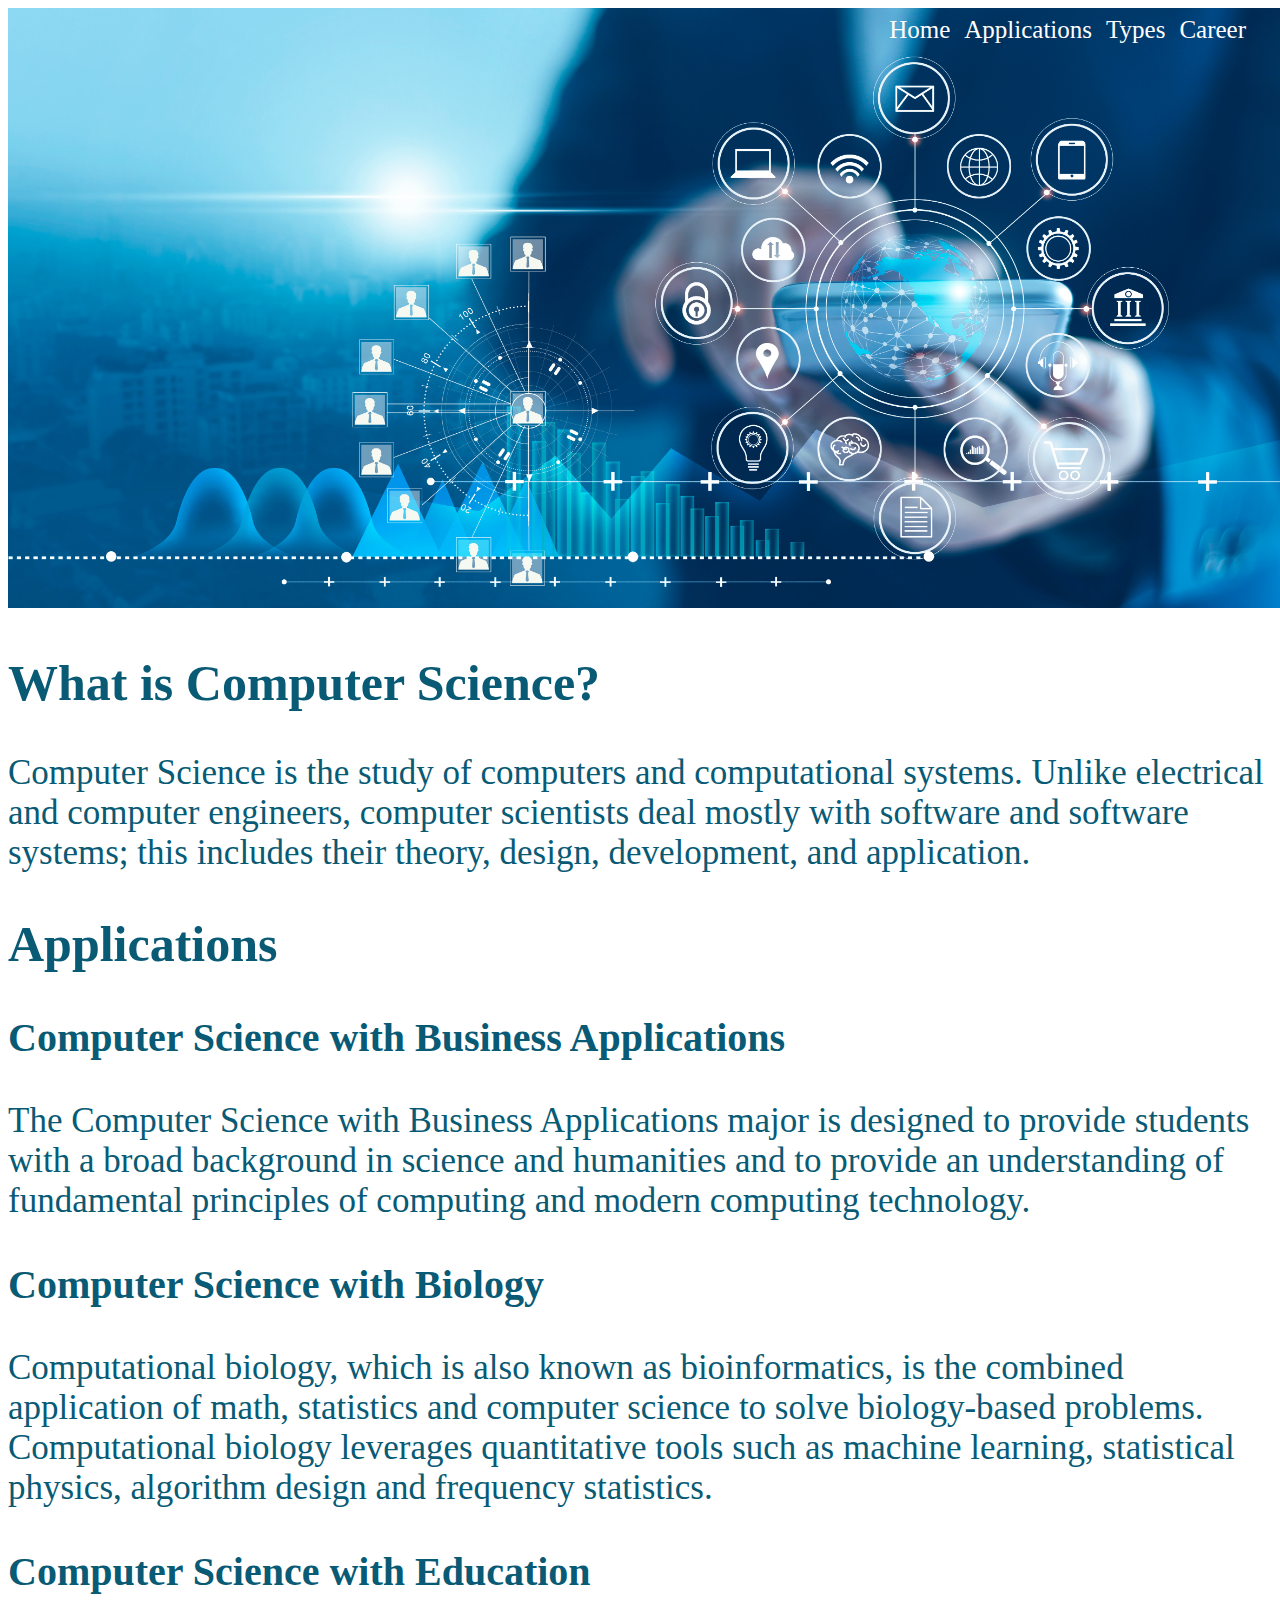
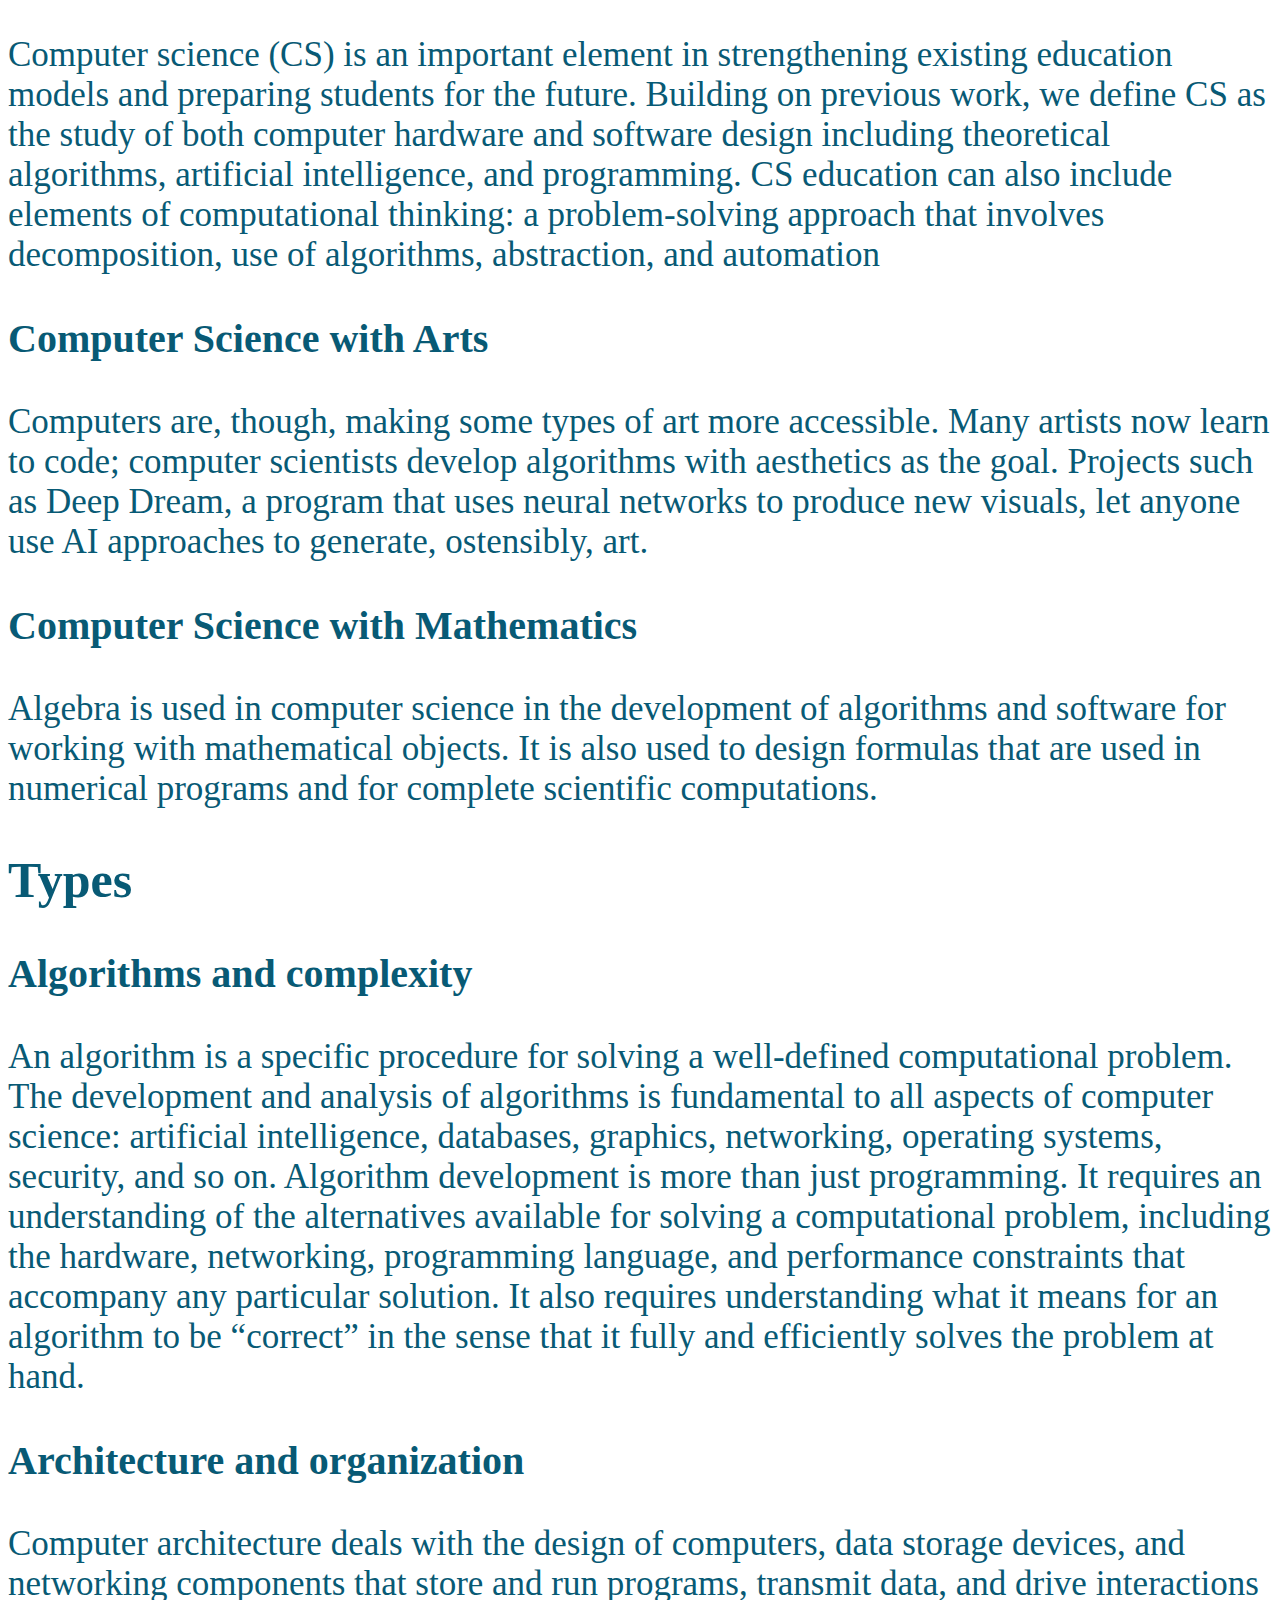
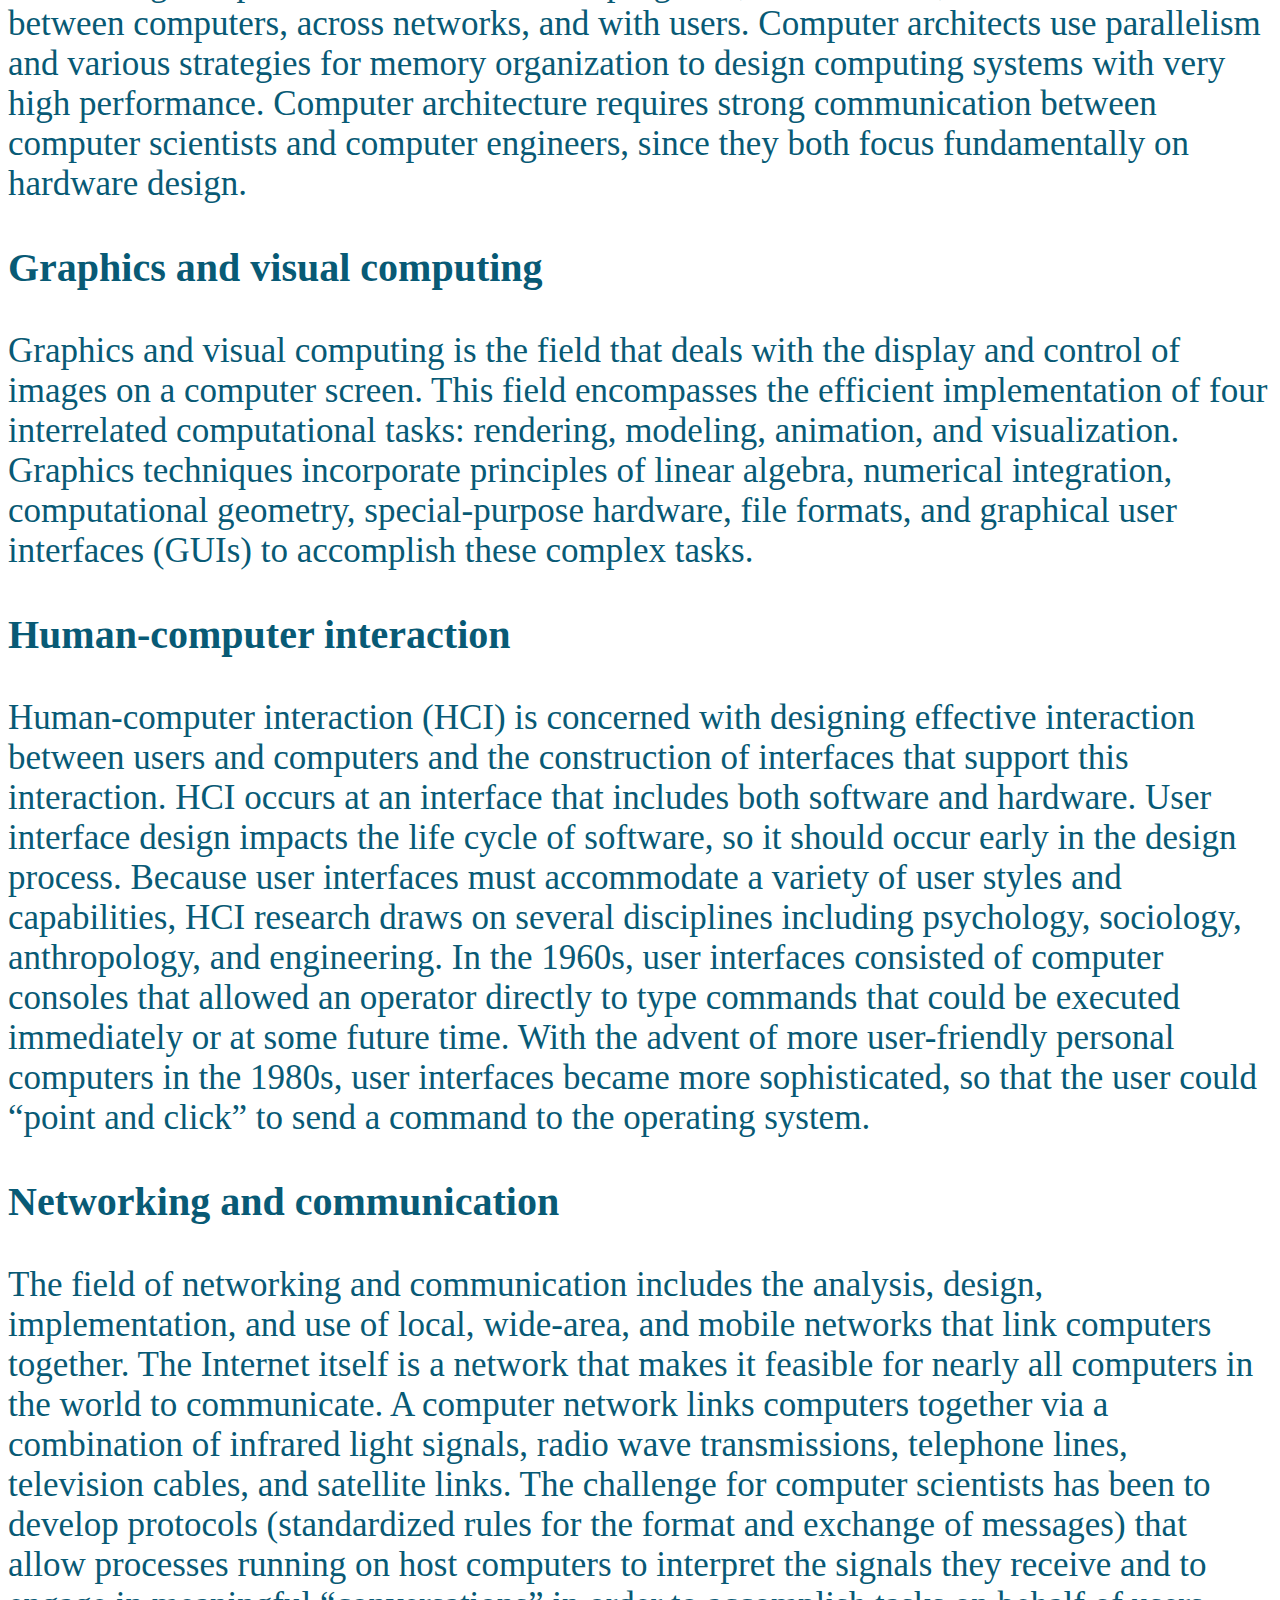
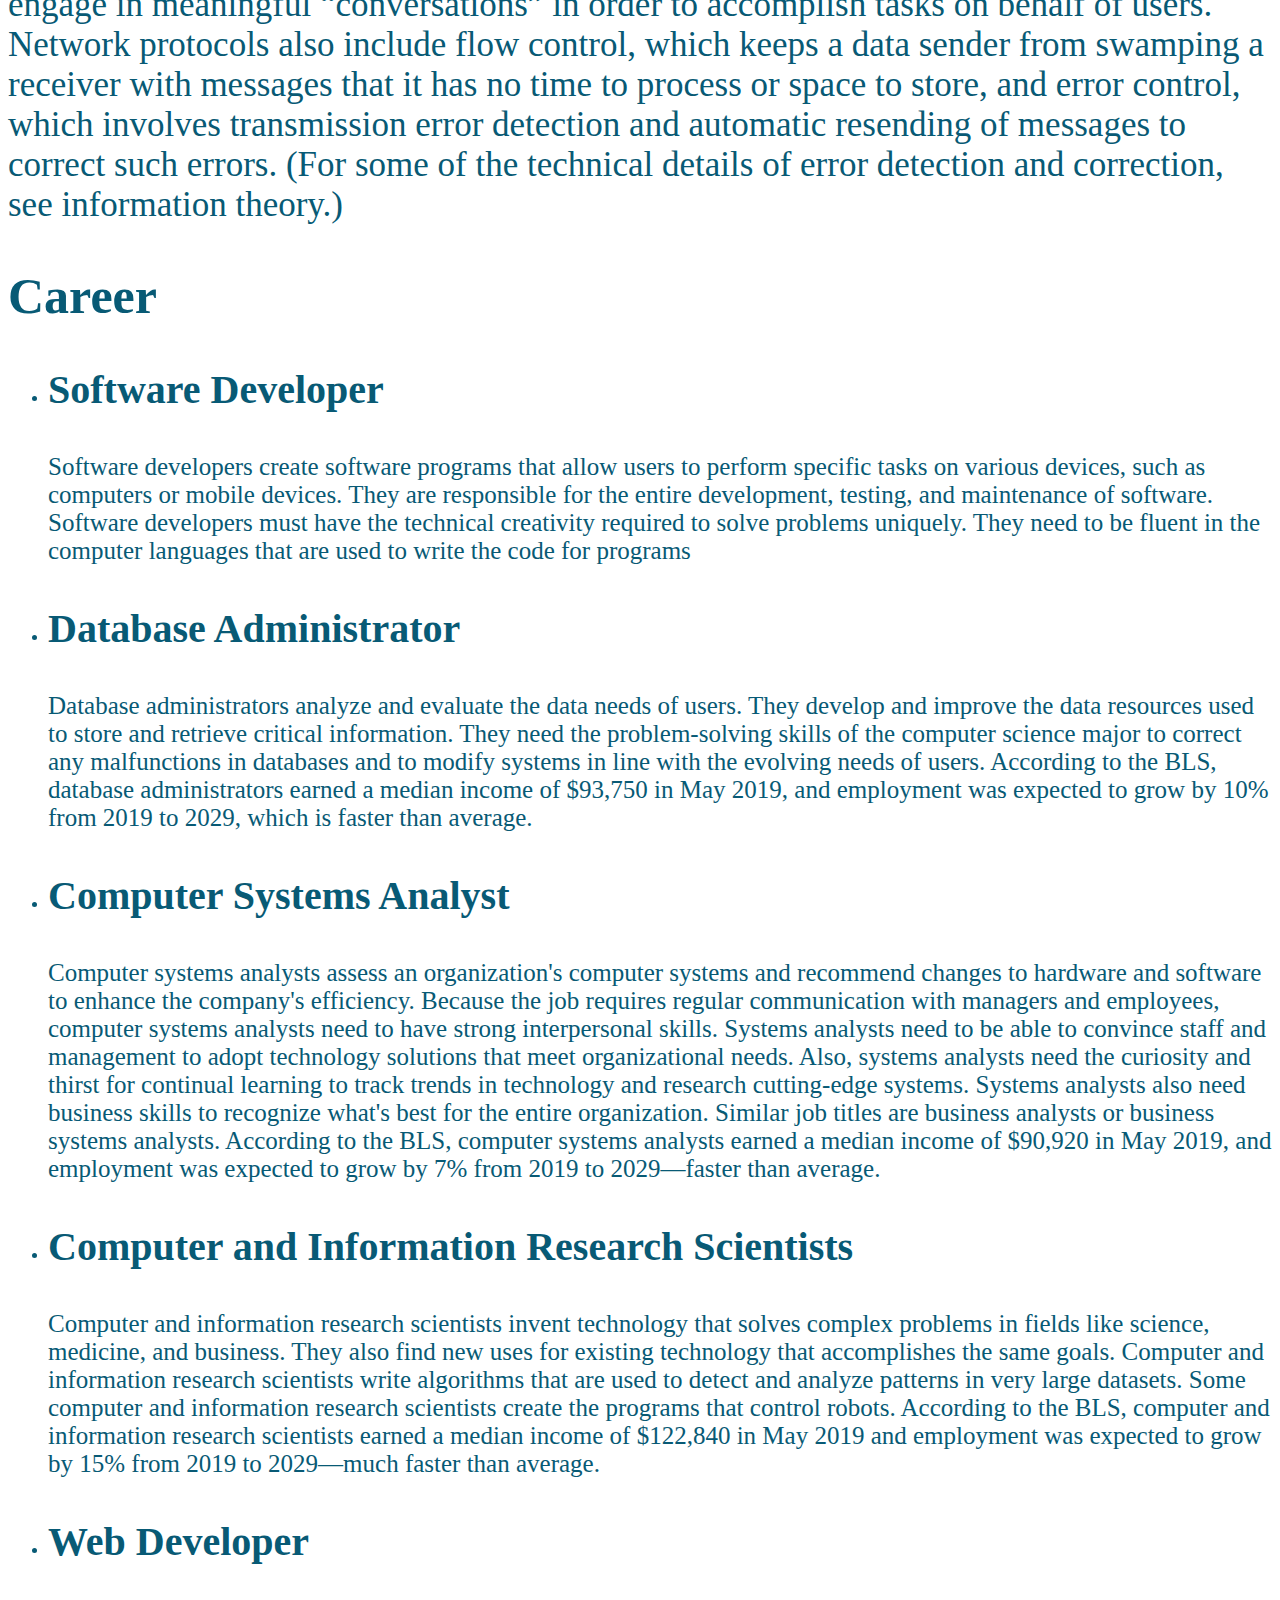
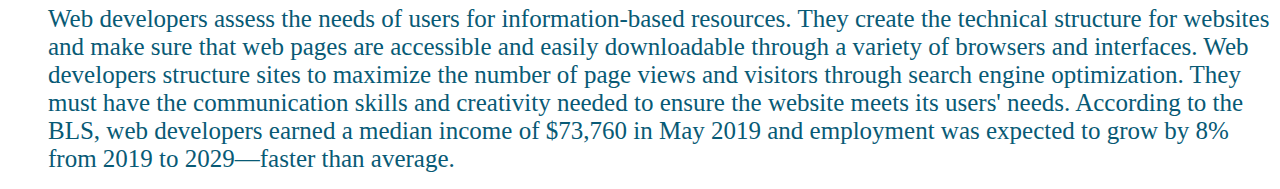
<file: index.html>
<!DOCTYPE html>
<html>
    <head>
        <title>Computer Science</title>
        <link rel="stylesheet" href="./styles.css">
    </head>
    <body>

        
        <!-- <img src="images/CompSci_imgmain.jpg" class="center"> -->
        <section id >
            <div class = "showcase" class = "center">
                <img src="./images/CompSci_imgmain.jpg" alt="Tech Image">

                <div class = "top-right">
               <a href = "index.html"> Home</a>
               <a href = "applications.html"> Applications</a>
               <a href = "types.html">Types</a>
               <a href = "careers.html"> Career </a>
                </div>
            </div><!-- End of showcase -->

            <div class = "computer_definition">
                 <h2>What is Computer Science?</h2>
                 <p>Computer Science is the study of computers and computational systems. Unlike electrical and computer engineers, computer scientists deal mostly with software and software systems; this includes their theory, design, development, and application.</p>
            </div>
            <section id = "applications">
            <div class = "applications_class">
                <h2>Applications</h2>
                <h3>Computer Science with Business Applications</h3>
                <p>The Computer Science with Business Applications major is designed to provide students with a broad background in science and humanities and to provide an understanding of fundamental principles of computing and modern computing technology.</p>
                <h3>Computer Science with Biology</h3>
                <p>Computational biology, which is also known as bioinformatics, is the combined application of math, statistics and computer science to solve biology-based problems. Computational biology leverages quantitative tools such as machine learning, statistical physics, algorithm design and frequency statistics.</p>
                <h3>Computer Science with Education</h3>
                <p>Computer science (CS) is an important element in strengthening existing education models and preparing students for the future. Building on previous work, we define CS as the study of both computer hardware and software design including theoretical algorithms, artificial intelligence, and programming. CS education can also include elements of computational thinking: a problem-solving approach that involves decomposition, use of algorithms, abstraction, and automation </p>
                <h3>Computer Science with Arts</h3>
                <p>Computers are, though, making some types of art more accessible. Many artists now learn to code; computer scientists develop algorithms with aesthetics as the goal. Projects such as Deep Dream, a program that uses neural networks to produce new visuals, let anyone use AI approaches to generate, ostensibly, art.</p>
                <h3>Computer Science with Mathematics</h3>
                <p>Algebra is used in computer science in the development of algorithms and software for working with mathematical objects. It is also used to design formulas that are used in numerical programs and for complete scientific computations.</p>



           </div>
        </section> 

        <!-- Types -->
        <section id = "types">
            <div class = "types-class">
                <h2>Types</h2>
                <h3>Algorithms and complexity</h3>
                <p>An algorithm is a specific procedure for solving a well-defined computational problem. The development and analysis of algorithms is fundamental to all aspects of computer science: artificial intelligence, databases, graphics, networking, operating systems, security, and so on. Algorithm development is more than just programming. It requires an understanding of the alternatives available for solving a computational problem, including the hardware, networking, programming language, and performance constraints that accompany any particular solution. It also requires understanding what it means for an algorithm to be “correct” in the sense that it fully and efficiently solves the problem at hand.</p>
                <h3>Architecture and organization</h3>
                <p>Computer architecture deals with the design of computers, data storage devices, and networking components that store and run programs, transmit data, and drive interactions between computers, across networks, and with users. Computer architects use parallelism and various strategies for memory organization to design computing systems with very high performance. Computer architecture requires strong communication between computer scientists and computer engineers, since they both focus fundamentally on hardware design.</p>
                <h3>Graphics and visual computing</h3>
                <p>Graphics and visual computing is the field that deals with the display and control of images on a computer screen. This field encompasses the efficient implementation of four interrelated computational tasks: rendering, modeling, animation, and visualization. Graphics techniques incorporate principles of linear algebra, numerical integration, computational geometry, special-purpose hardware, file formats, and graphical user interfaces (GUIs) to accomplish these complex tasks.</p>
                <h3>Human-computer interaction</h3>
                <p>Human-computer interaction (HCI) is concerned with designing effective interaction between users and computers and the construction of interfaces that support this interaction. HCI occurs at an interface that includes both software and hardware. User interface design impacts the life cycle of software, so it should occur early in the design process. Because user interfaces must accommodate a variety of user styles and capabilities, HCI research draws on several disciplines including psychology, sociology, anthropology, and engineering. In the 1960s, user interfaces consisted of computer consoles that allowed an operator directly to type commands that could be executed immediately or at some future time. With the advent of more user-friendly personal computers in the 1980s, user interfaces became more sophisticated, so that the user could “point and click” to send a command to the operating system.</p>
                <h3>Networking and communication</h3>
                <p>The field of networking and communication includes the analysis, design, implementation, and use of local, wide-area, and mobile networks that link computers together. The Internet itself is a network that makes it feasible for nearly all computers in the world to communicate.

                A computer network links computers together via a combination of infrared light signals, radio wave transmissions, telephone lines, television cables, and satellite links. The challenge for computer scientists has been to develop protocols (standardized rules for the format and exchange of messages) that allow processes running on host computers to interpret the signals they receive and to engage in meaningful “conversations” in order to accomplish tasks on behalf of users. Network protocols also include flow control, which keeps a data sender from swamping a receiver with messages that it has no time to process or space to store, and error control, which involves transmission error detection and automatic resending of messages to correct such errors. (For some of the technical details of error detection and correction, see information theory.)</p>
                
           </div>
        </section> 

        <!-- Career -->
        <section id = "career">
            <div class = "career">
                <h2>Career</h2>
                <ul>
                    <li>
                        <h3> Software Developer </h3><span>Software developers create software programs that allow users to perform specific tasks on various devices, such as computers or mobile devices. They are responsible for the entire development, testing, and maintenance of software.

                        Software developers must have the technical creativity required to solve problems uniquely. They need to be fluent in the computer languages that are used to write the code for programs</span>
                    </li>
                    <li>
                        <h3> Database Administrator</h3><span>Database administrators analyze and evaluate the data needs of users. They develop and improve the data resources used to store and retrieve critical information.

                        They need the problem-solving skills of the computer science major to correct any malfunctions in databases and to modify systems in line with the evolving needs of users.
                            
                        According to the BLS, database administrators earned a median income of $93,750 in May 2019, and employment was expected to grow by 10% from 2019 to 2029, which is faster than average.</span>
                    </li>
                    <li>
                        <h3> Computer Systems Analyst</h3><span>Computer systems analysts assess an organization's computer systems and recommend changes to hardware and software to enhance the company's efficiency.

                        Because the job requires regular communication with managers and employees, computer systems analysts need to have strong interpersonal skills. Systems analysts need to be able to convince staff and management to adopt technology solutions that meet organizational needs.
                            
                        Also, systems analysts need the curiosity and thirst for continual learning to track trends in technology and research cutting-edge systems.
                            
                        Systems analysts also need business skills to recognize what's best for the entire organization. Similar job titles are business analysts or business systems analysts.
                            
                        According to the BLS, computer systems analysts earned a median income of $90,920 in May 2019, and employment was expected to grow by 7% from 2019 to 2029—faster than average.</span>
                    </li>
                    <li>
                        <h3> Computer and Information Research Scientists</h3><span>Computer and information research scientists invent technology that solves complex problems in fields like science, medicine, and business. They also find new uses for existing technology that accomplishes the same goals.

                        Computer and information research scientists write algorithms that are used to detect and analyze patterns in very large datasets. Some computer and information research scientists create the programs that control robots.
                            
                        According to the BLS, computer and information research scientists earned a median income of $122,840 in May 2019 and employment was expected to grow by 15% from 2019 to 2029—much faster than average.</span>
                    </li>
                    <li>
                        <h3> Web Developer</h3><span>Web developers assess the needs of users for information-based resources. They create the technical structure for websites and make sure that web pages are accessible and easily downloadable through a variety of browsers and interfaces.

                        Web developers structure sites to maximize the number of page views and visitors through search engine optimization. They must have the communication skills and creativity needed to ensure the website meets its users' needs.
                            
                        According to the BLS, web developers earned a median income of $73,760 in May 2019 and employment was expected to grow by 8% from 2019 to 2029—faster than average.</span>
                    </li>
                </ul>
           </div>
        </section> 
        
        </section>
    </body>
</html>
</file>
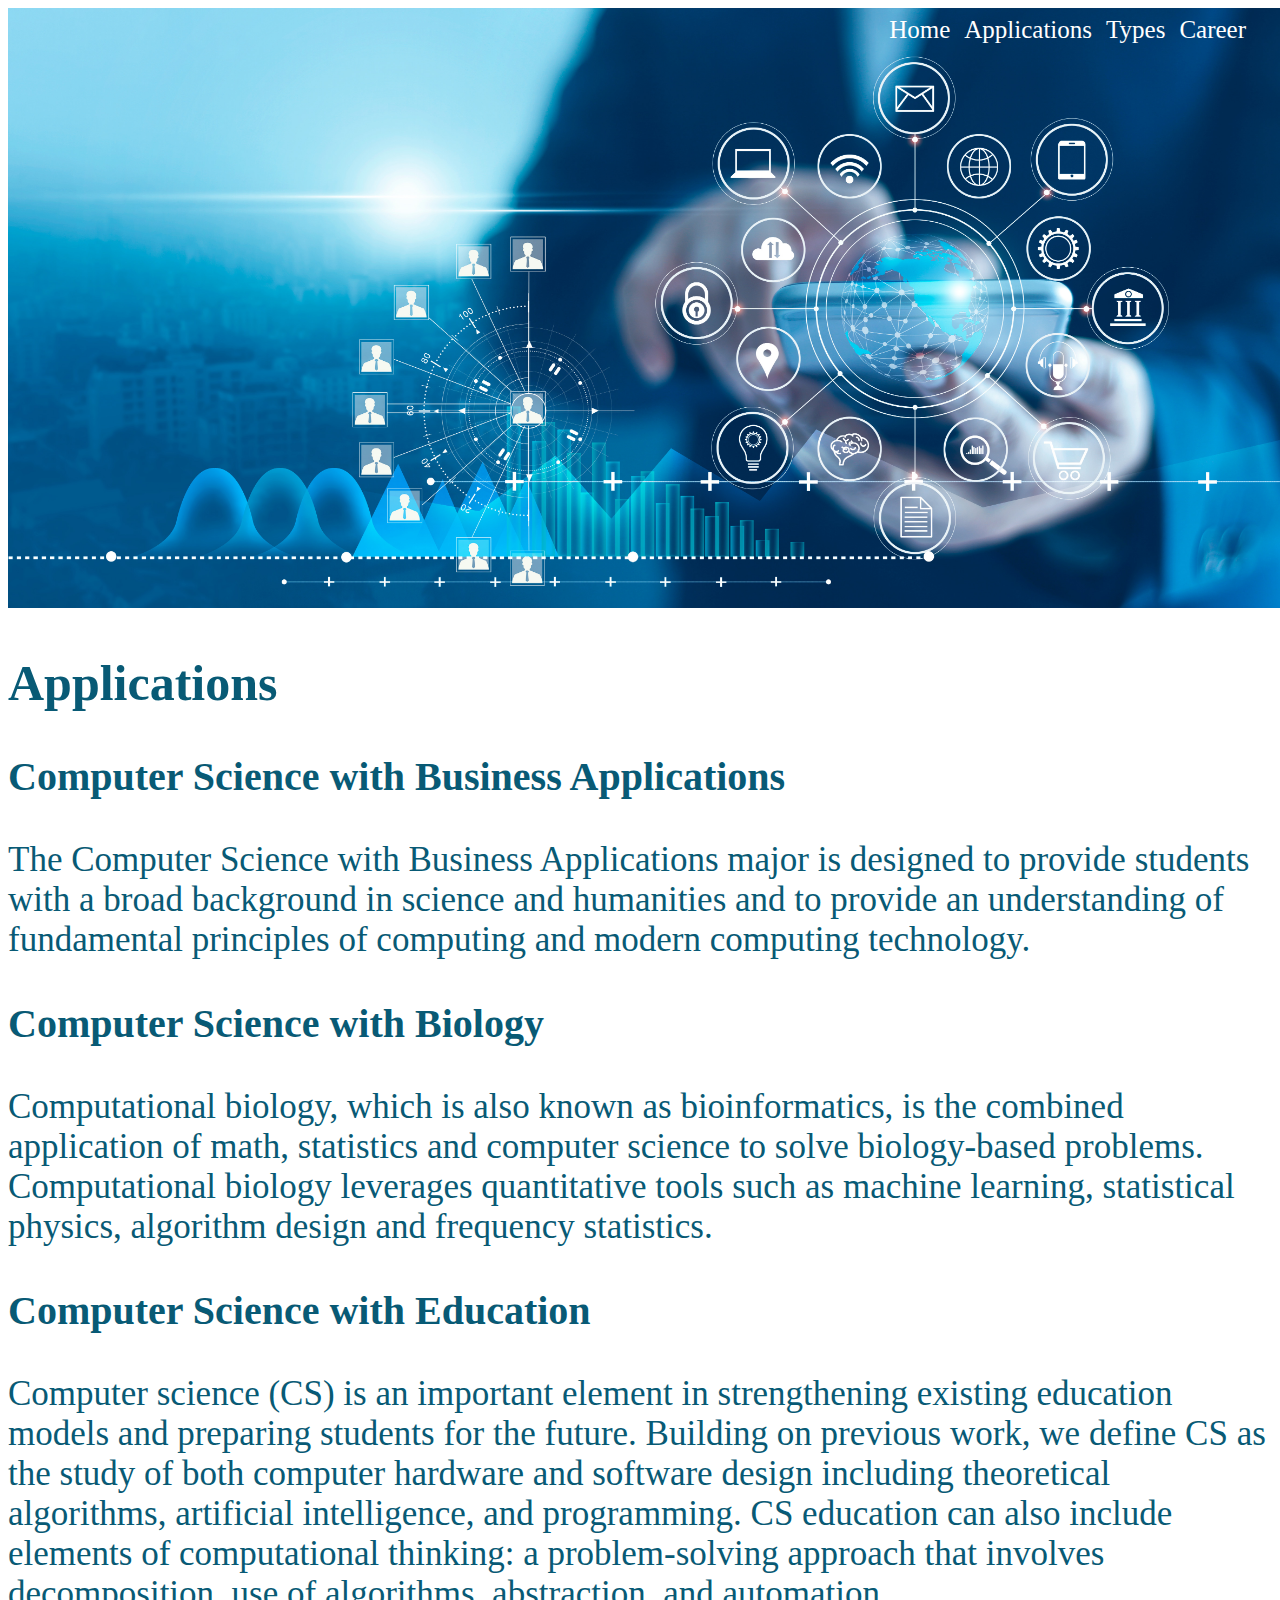
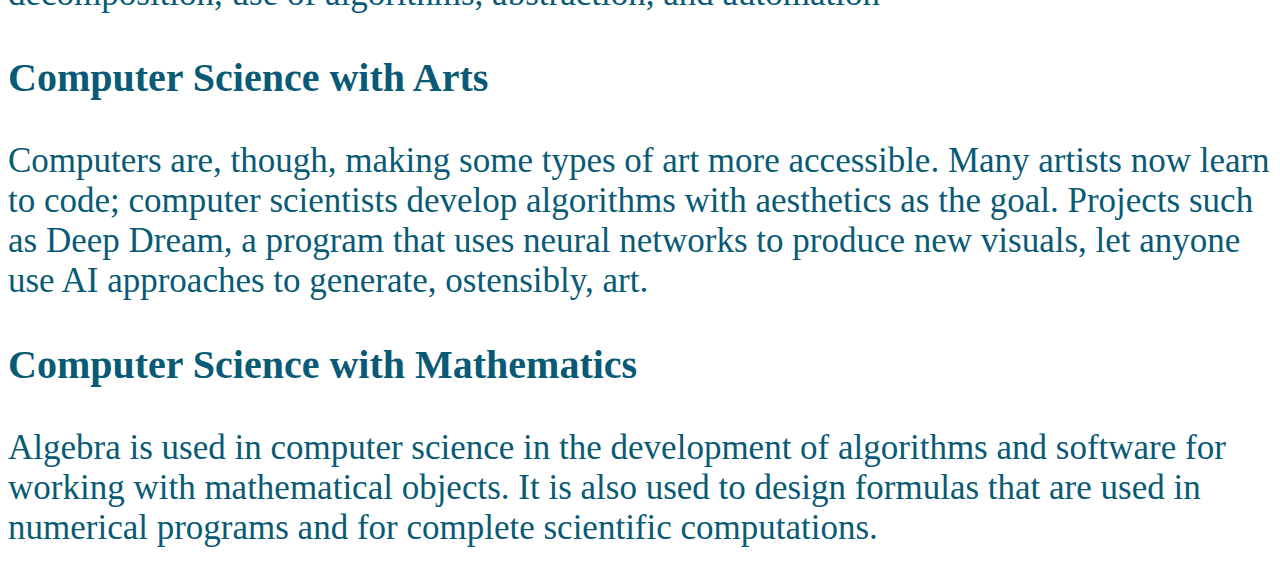
<file: applications.html>
<!DOCTYPE html>
<html>
    <head>
        <title>Computer Science</title>
        <link rel="stylesheet" href="./styles.css">
    </head>
    <body>

        
        <!-- <img src="images/CompSci_imgmain.jpg" class="center"> -->
        <section id >
            <div class = "showcase" class = "center">
                <img src="./images/CompSci_imgmain.jpg" alt="Tech Image">

                <div class = "top-right">
               <a href = "index.html"> Home</a>
               <a href = "#applications"> Applications</a>
               <a href = "types.html">Types</a>
               <a href = "careers.html"> Career </a>
                </div>
            </div><!-- End of showcase -->

            <section id = "applications">
                <div class = "applications_class">
                    <h2>Applications</h2>
                    <h3>Computer Science with Business Applications</h3>
                    <p>The Computer Science with Business Applications major is designed to provide students with a broad background in science and humanities and to provide an understanding of fundamental principles of computing and modern computing technology.</p>
                    <h3>Computer Science with Biology</h3>
                    <p>Computational biology, which is also known as bioinformatics, is the combined application of math, statistics and computer science to solve biology-based problems. Computational biology leverages quantitative tools such as machine learning, statistical physics, algorithm design and frequency statistics.</p>
                    <h3>Computer Science with Education</h3>
                    <p>Computer science (CS) is an important element in strengthening existing education models and preparing students for the future. Building on previous work, we define CS as the study of both computer hardware and software design including theoretical algorithms, artificial intelligence, and programming. CS education can also include elements of computational thinking: a problem-solving approach that involves decomposition, use of algorithms, abstraction, and automation </p>
                    <h3>Computer Science with Arts</h3>
                    <p>Computers are, though, making some types of art more accessible. Many artists now learn to code; computer scientists develop algorithms with aesthetics as the goal. Projects such as Deep Dream, a program that uses neural networks to produce new visuals, let anyone use AI approaches to generate, ostensibly, art.</p>
                    <h3>Computer Science with Mathematics</h3>
                    <p>Algebra is used in computer science in the development of algorithms and software for working with mathematical objects. It is also used to design formulas that are used in numerical programs and for complete scientific computations.</p>
    
    
    
               </div>
            </section> 
        
        </section>
    </body>
</html>
</file>
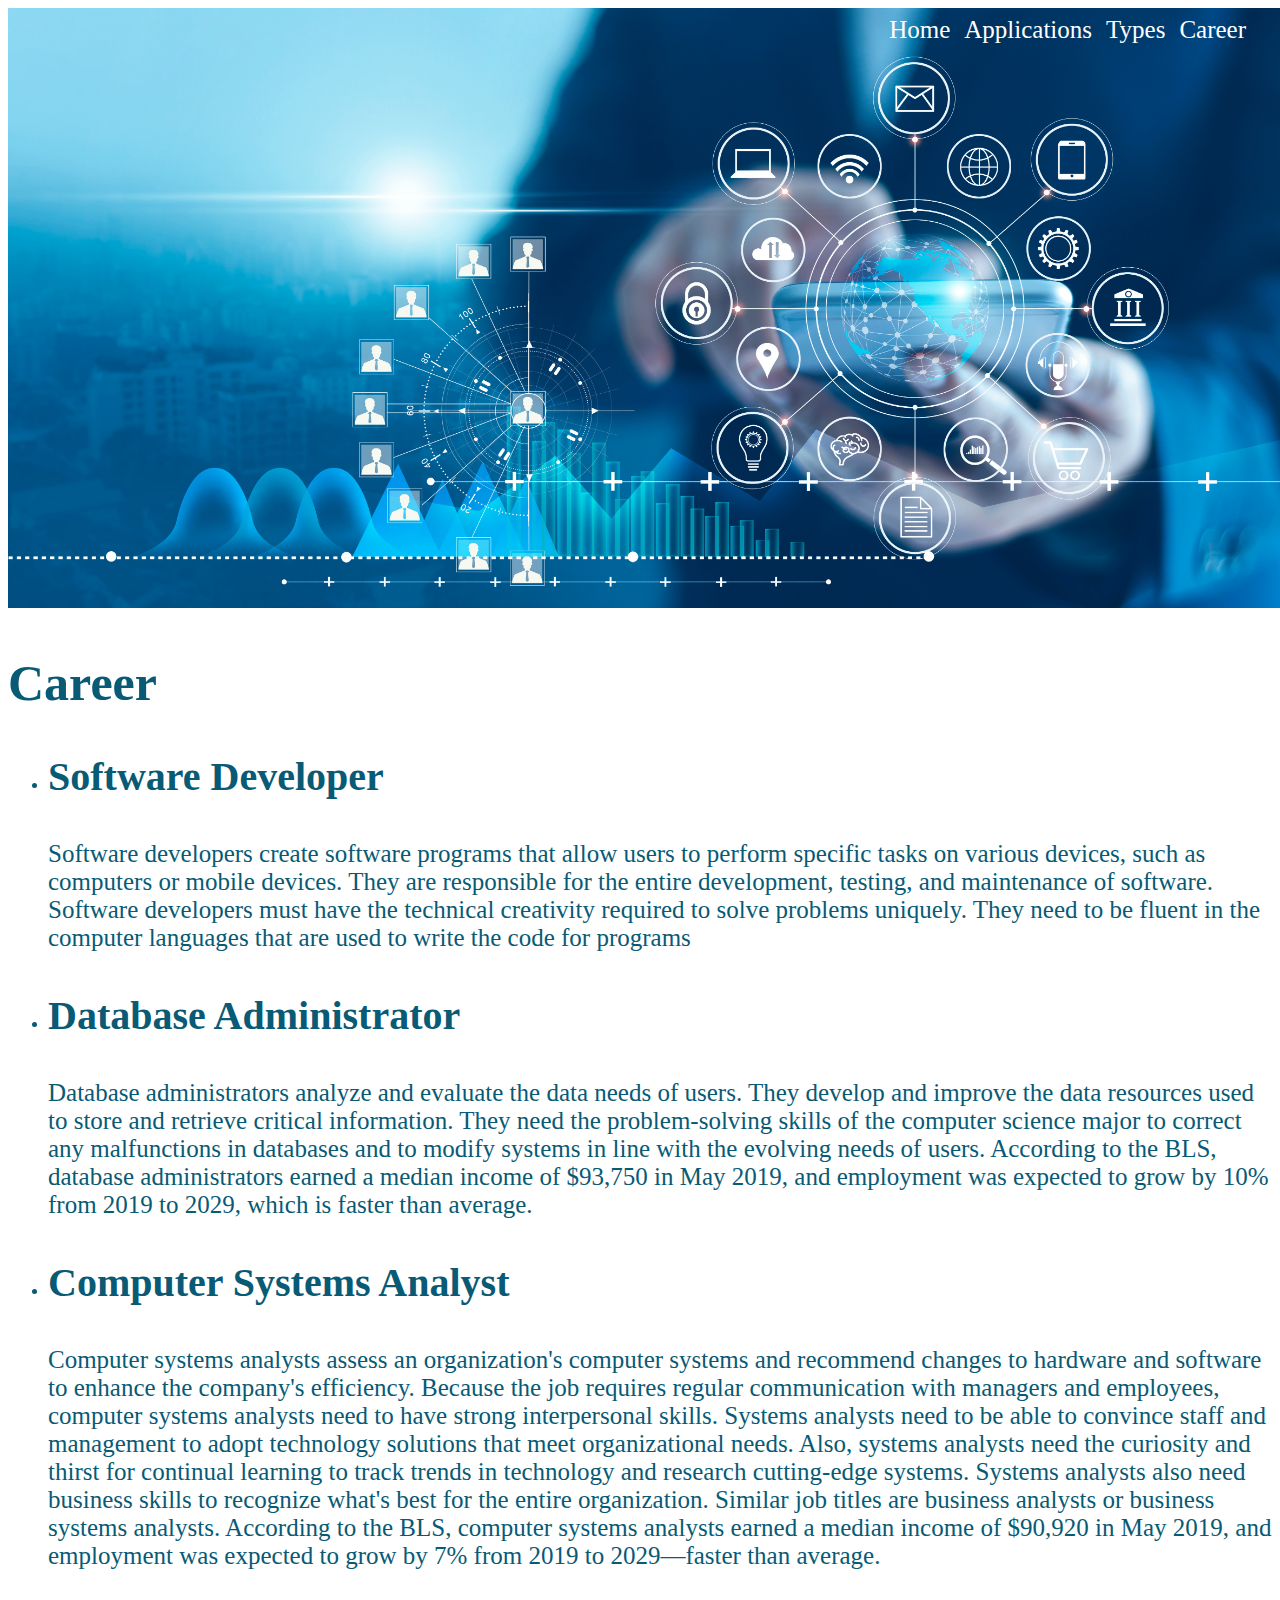
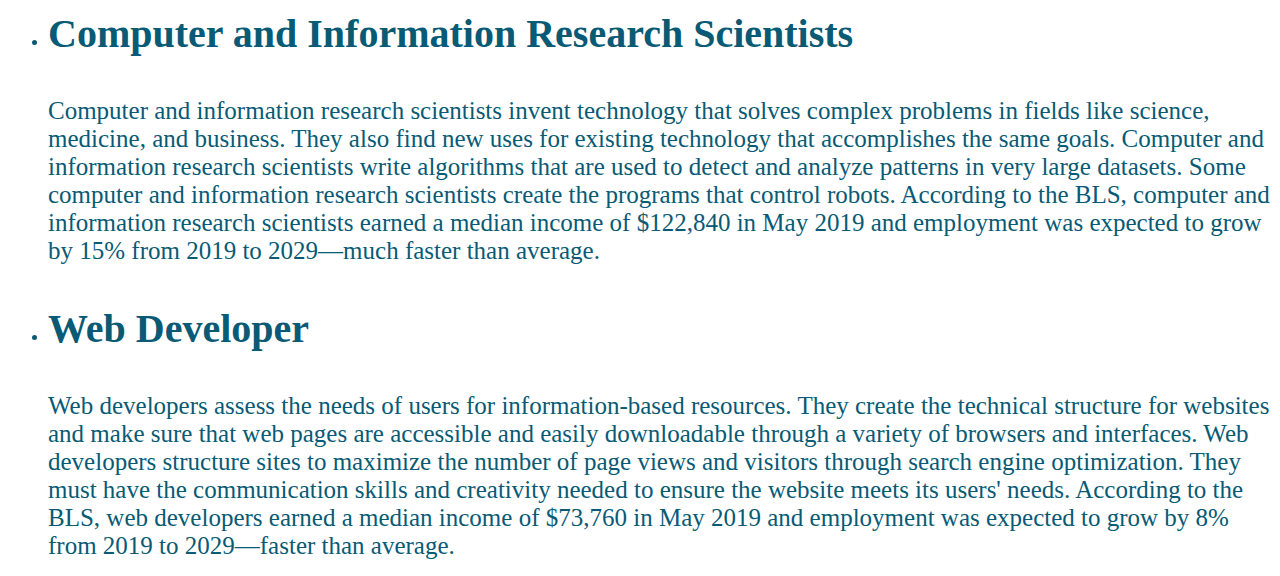
<file: careers.html>
<!DOCTYPE html>
<html>
    <head>
        <title>Computer Science</title>
        <link rel="stylesheet" href="./styles.css">
    </head>
    <body>

        
        <!-- <img src="images/CompSci_imgmain.jpg" class="center"> -->
        <section id >
            <div class = "showcase" class = "center">
                <img src="./images/CompSci_imgmain.jpg" alt="Tech Image">

                <div class = "top-right">
               <a href = "index.html"> Home</a>
               <a href = "#applications"> Applications</a>
               <a href = "types.html">Types</a>
               <a href = "careers.html"> Career </a>
                </div>
            </div><!-- End of showcase -->

            <section id = "career">
                <div class = "career">
                    <h2>Career</h2>
                    <ul>
                        <li>
                            <h3> Software Developer </h3><span>Software developers create software programs that allow users to perform specific tasks on various devices, such as computers or mobile devices. They are responsible for the entire development, testing, and maintenance of software.
    
                            Software developers must have the technical creativity required to solve problems uniquely. They need to be fluent in the computer languages that are used to write the code for programs</span>
                        </li>
                        <li>
                            <h3> Database Administrator</h3><span>Database administrators analyze and evaluate the data needs of users. They develop and improve the data resources used to store and retrieve critical information.
    
                            They need the problem-solving skills of the computer science major to correct any malfunctions in databases and to modify systems in line with the evolving needs of users.
                                
                            According to the BLS, database administrators earned a median income of $93,750 in May 2019, and employment was expected to grow by 10% from 2019 to 2029, which is faster than average.</span>
                        </li>
                        <li>
                            <h3> Computer Systems Analyst</h3><span>Computer systems analysts assess an organization's computer systems and recommend changes to hardware and software to enhance the company's efficiency.
    
                            Because the job requires regular communication with managers and employees, computer systems analysts need to have strong interpersonal skills. Systems analysts need to be able to convince staff and management to adopt technology solutions that meet organizational needs.
                                
                            Also, systems analysts need the curiosity and thirst for continual learning to track trends in technology and research cutting-edge systems.
                                
                            Systems analysts also need business skills to recognize what's best for the entire organization. Similar job titles are business analysts or business systems analysts.
                                
                            According to the BLS, computer systems analysts earned a median income of $90,920 in May 2019, and employment was expected to grow by 7% from 2019 to 2029—faster than average.</span>
                        </li>
                        <li>
                            <h3> Computer and Information Research Scientists</h3><span>Computer and information research scientists invent technology that solves complex problems in fields like science, medicine, and business. They also find new uses for existing technology that accomplishes the same goals.
    
                            Computer and information research scientists write algorithms that are used to detect and analyze patterns in very large datasets. Some computer and information research scientists create the programs that control robots.
                                
                            According to the BLS, computer and information research scientists earned a median income of $122,840 in May 2019 and employment was expected to grow by 15% from 2019 to 2029—much faster than average.</span>
                        </li>
                        <li>
                            <h3> Web Developer</h3><span>Web developers assess the needs of users for information-based resources. They create the technical structure for websites and make sure that web pages are accessible and easily downloadable through a variety of browsers and interfaces.
    
                            Web developers structure sites to maximize the number of page views and visitors through search engine optimization. They must have the communication skills and creativity needed to ensure the website meets its users' needs.
                                
                            According to the BLS, web developers earned a median income of $73,760 in May 2019 and employment was expected to grow by 8% from 2019 to 2029—faster than average.</span>
                        </li>
                    </ul>
               </div>
            </section> 
        
        </section>
    </body>
</html>
</file>
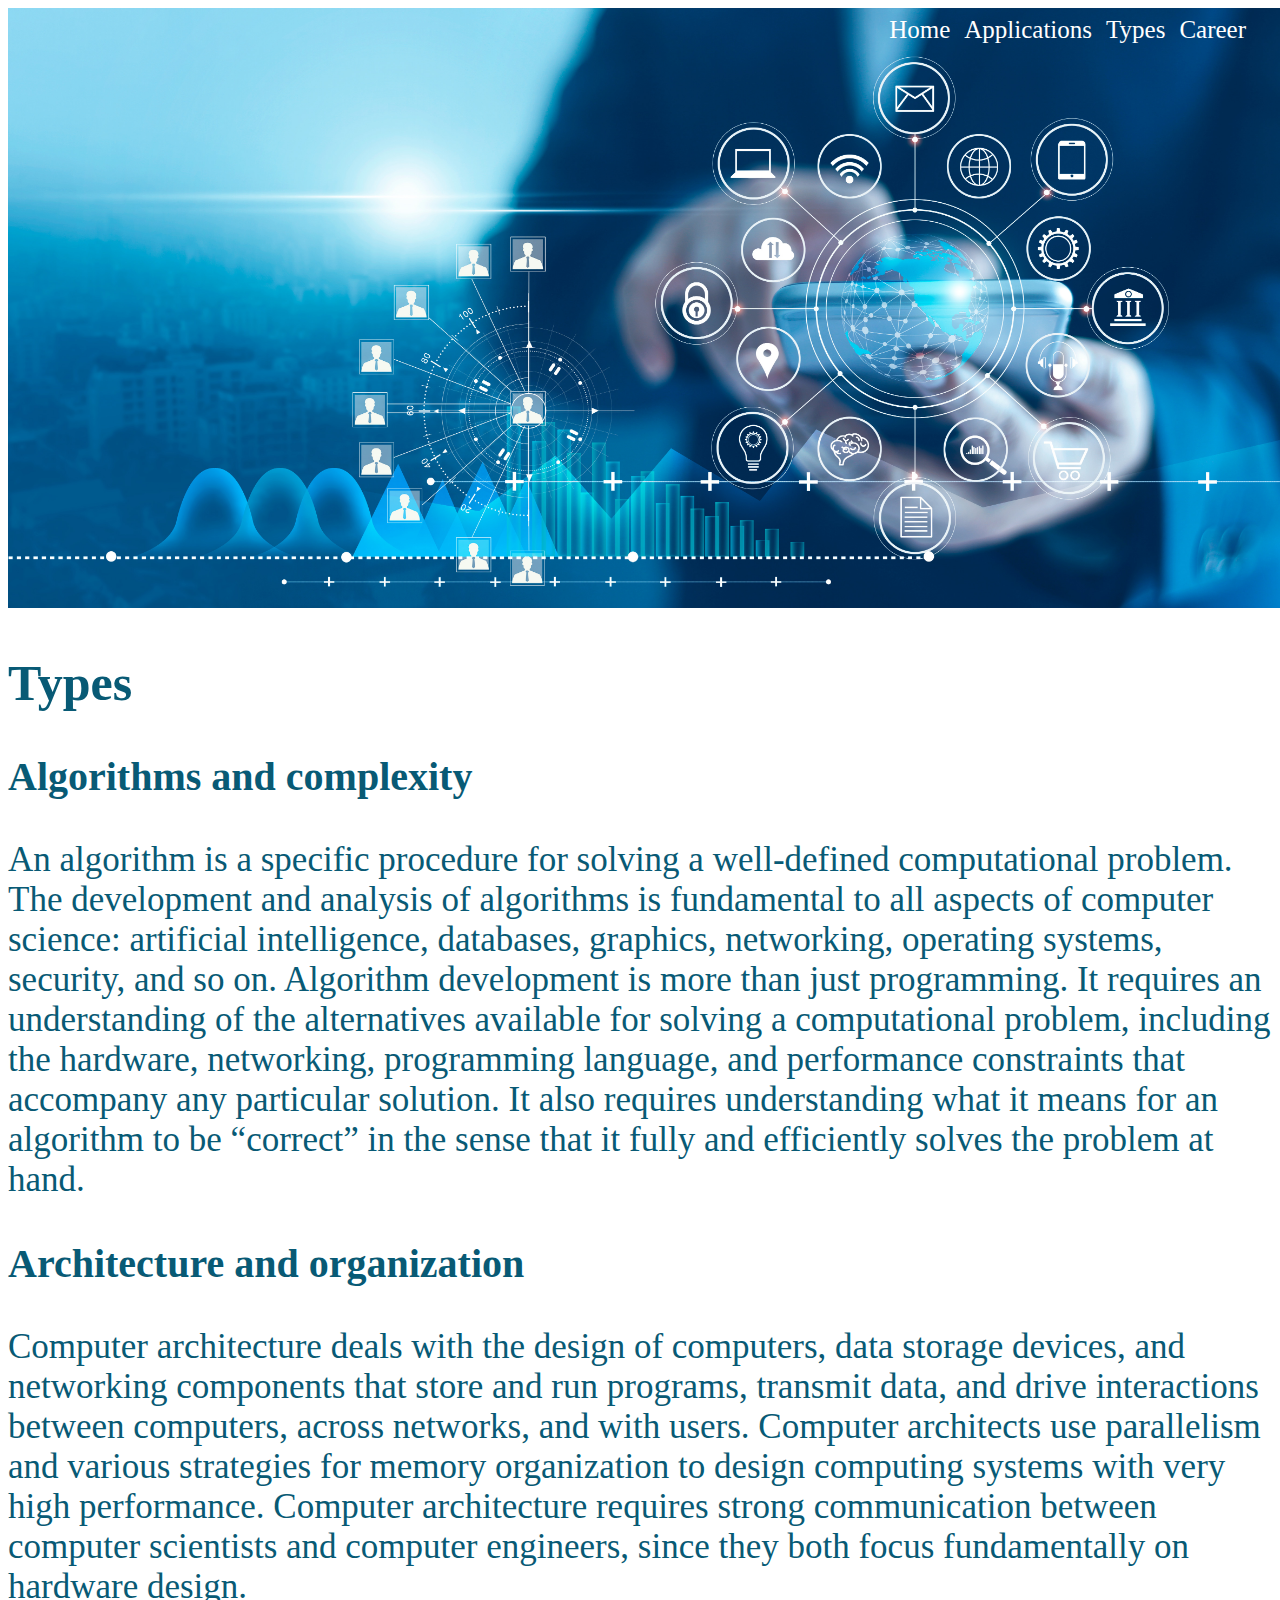
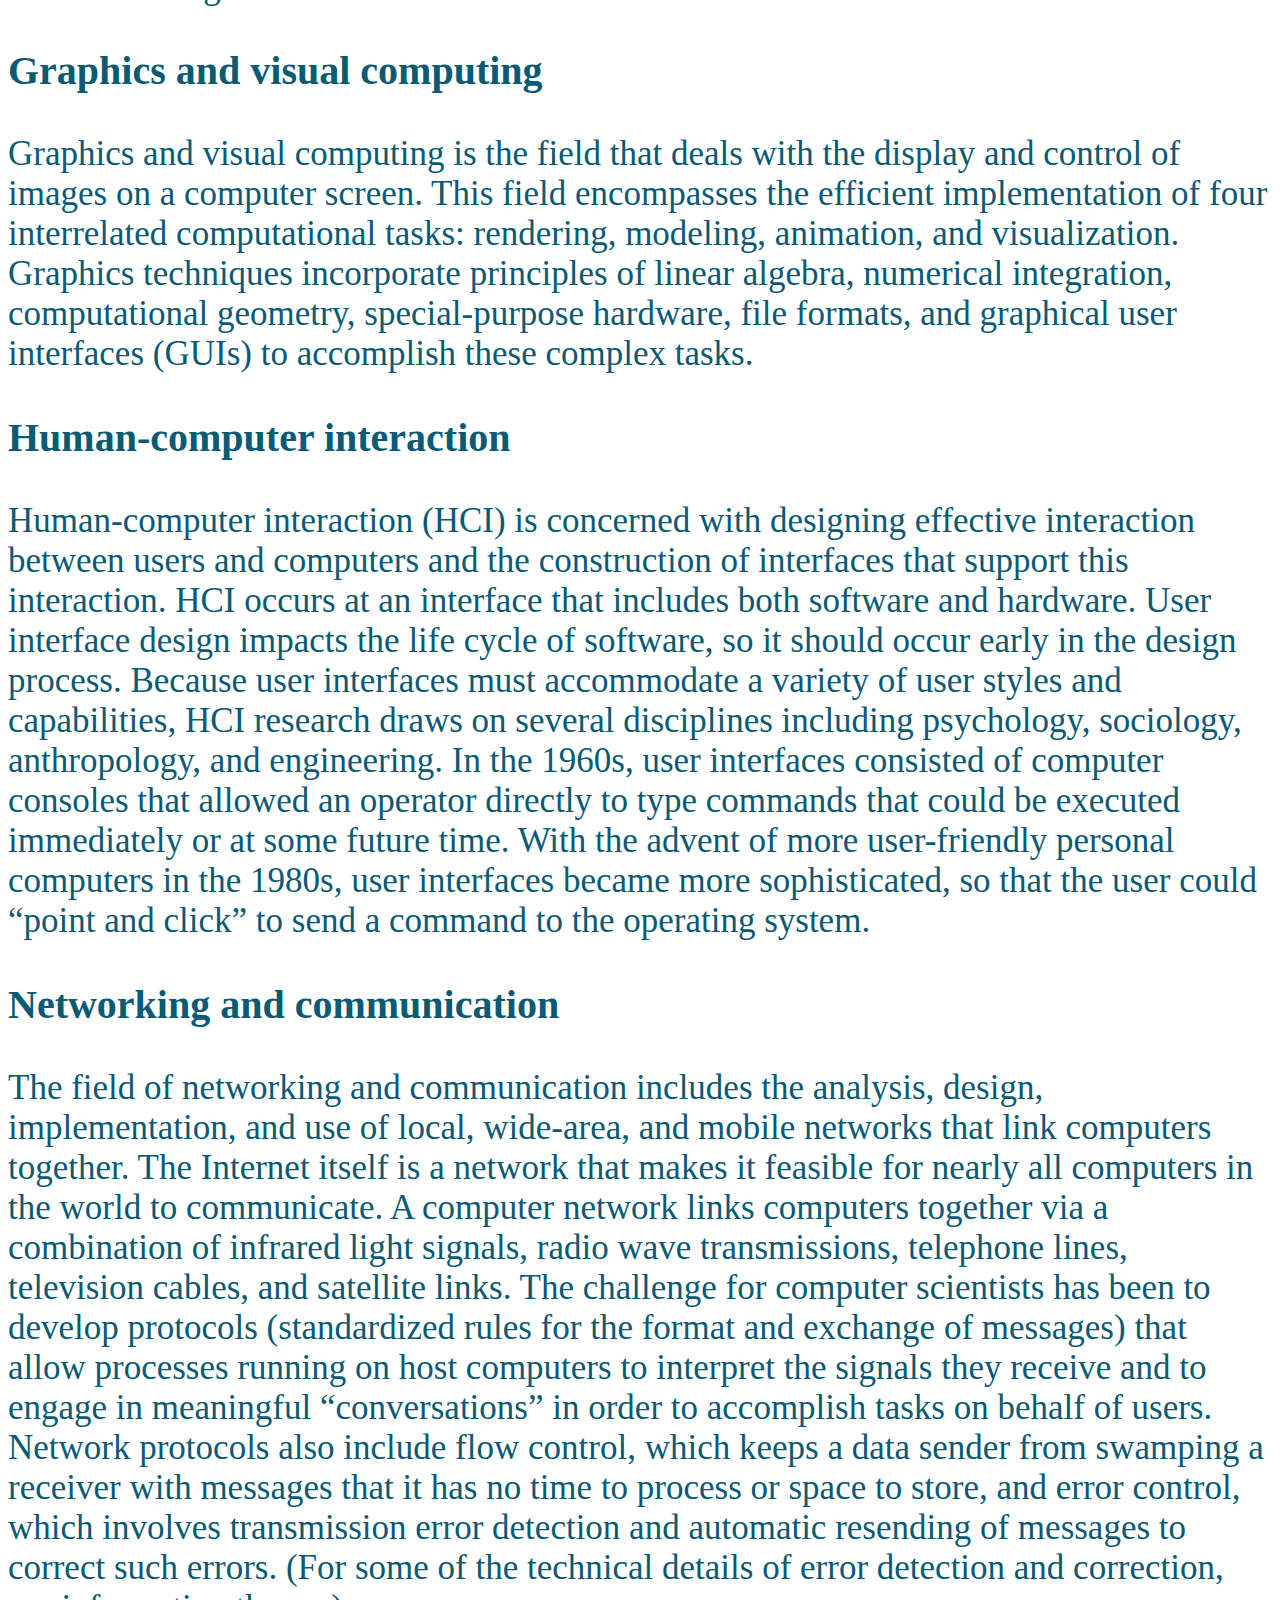
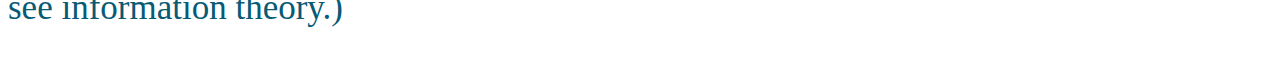
<file: types.html>
<!DOCTYPE html>
<html>
    <head>
        <title>Computer Science</title>
        <link rel="stylesheet" href="./styles.css">
    </head>
    <body>

        
        <!-- <img src="images/CompSci_imgmain.jpg" class="center"> -->
        <section id >
            <div class = "showcase" class = "center">
                <img src="./images/CompSci_imgmain.jpg" alt="Tech Image">

                <div class = "top-right">
               <a href = "index.html"> Home</a>
               <a href = "#applications"> Applications</a>
               <a href = "types.html">Types</a>
               <a href = "careers.html"> Career </a>
                </div>
            </div><!-- End of showcase -->

            <section id = "types">
                <div class = "types-class">
                    <h2>Types</h2>
                    <h3>Algorithms and complexity</h3>
                    <p>An algorithm is a specific procedure for solving a well-defined computational problem. The development and analysis of algorithms is fundamental to all aspects of computer science: artificial intelligence, databases, graphics, networking, operating systems, security, and so on. Algorithm development is more than just programming. It requires an understanding of the alternatives available for solving a computational problem, including the hardware, networking, programming language, and performance constraints that accompany any particular solution. It also requires understanding what it means for an algorithm to be “correct” in the sense that it fully and efficiently solves the problem at hand.</p>
                    <h3>Architecture and organization</h3>
                    <p>Computer architecture deals with the design of computers, data storage devices, and networking components that store and run programs, transmit data, and drive interactions between computers, across networks, and with users. Computer architects use parallelism and various strategies for memory organization to design computing systems with very high performance. Computer architecture requires strong communication between computer scientists and computer engineers, since they both focus fundamentally on hardware design.</p>
                    <h3>Graphics and visual computing</h3>
                    <p>Graphics and visual computing is the field that deals with the display and control of images on a computer screen. This field encompasses the efficient implementation of four interrelated computational tasks: rendering, modeling, animation, and visualization. Graphics techniques incorporate principles of linear algebra, numerical integration, computational geometry, special-purpose hardware, file formats, and graphical user interfaces (GUIs) to accomplish these complex tasks.</p>
                    <h3>Human-computer interaction</h3>
                    <p>Human-computer interaction (HCI) is concerned with designing effective interaction between users and computers and the construction of interfaces that support this interaction. HCI occurs at an interface that includes both software and hardware. User interface design impacts the life cycle of software, so it should occur early in the design process. Because user interfaces must accommodate a variety of user styles and capabilities, HCI research draws on several disciplines including psychology, sociology, anthropology, and engineering. In the 1960s, user interfaces consisted of computer consoles that allowed an operator directly to type commands that could be executed immediately or at some future time. With the advent of more user-friendly personal computers in the 1980s, user interfaces became more sophisticated, so that the user could “point and click” to send a command to the operating system.</p>
                    <h3>Networking and communication</h3>
                    <p>The field of networking and communication includes the analysis, design, implementation, and use of local, wide-area, and mobile networks that link computers together. The Internet itself is a network that makes it feasible for nearly all computers in the world to communicate.
    
                    A computer network links computers together via a combination of infrared light signals, radio wave transmissions, telephone lines, television cables, and satellite links. The challenge for computer scientists has been to develop protocols (standardized rules for the format and exchange of messages) that allow processes running on host computers to interpret the signals they receive and to engage in meaningful “conversations” in order to accomplish tasks on behalf of users. Network protocols also include flow control, which keeps a data sender from swamping a receiver with messages that it has no time to process or space to store, and error control, which involves transmission error detection and automatic resending of messages to correct such errors. (For some of the technical details of error detection and correction, see information theory.)</p>
                    
               </div>
            </section> 
        
        </section>
    </body>
</html>
</file>
<file: styles.css>
body{
    background-color: #fff;
    color: rgb(8, 90, 117);
}
.center {
    display: block;
    margin-left: auto;
    margin-right: auto;
    
  }

img {
    height: 600px;
    width: 1352px;
}
.showcase{
    position: relative;   
}

h2{
    font-size: 50px;
}

h3{
    font-size: 40px;
}

p{
    font-size: 35px;
}
.top-right{
    position:absolute;
    top: 8px;
    right:16px;
    color: white;   
}

.top-right a{
    margin-right: 10px;
    color:white;
    font-size: 25px;
    text-decoration: none;
}

.top-right a:hover{
    background-color: #AEE6F6;
    border-radius: 5px;
    padding: 7px;
    opacity: 0.7;
}

.career span{
    font-size: 25px;
}
</file>
